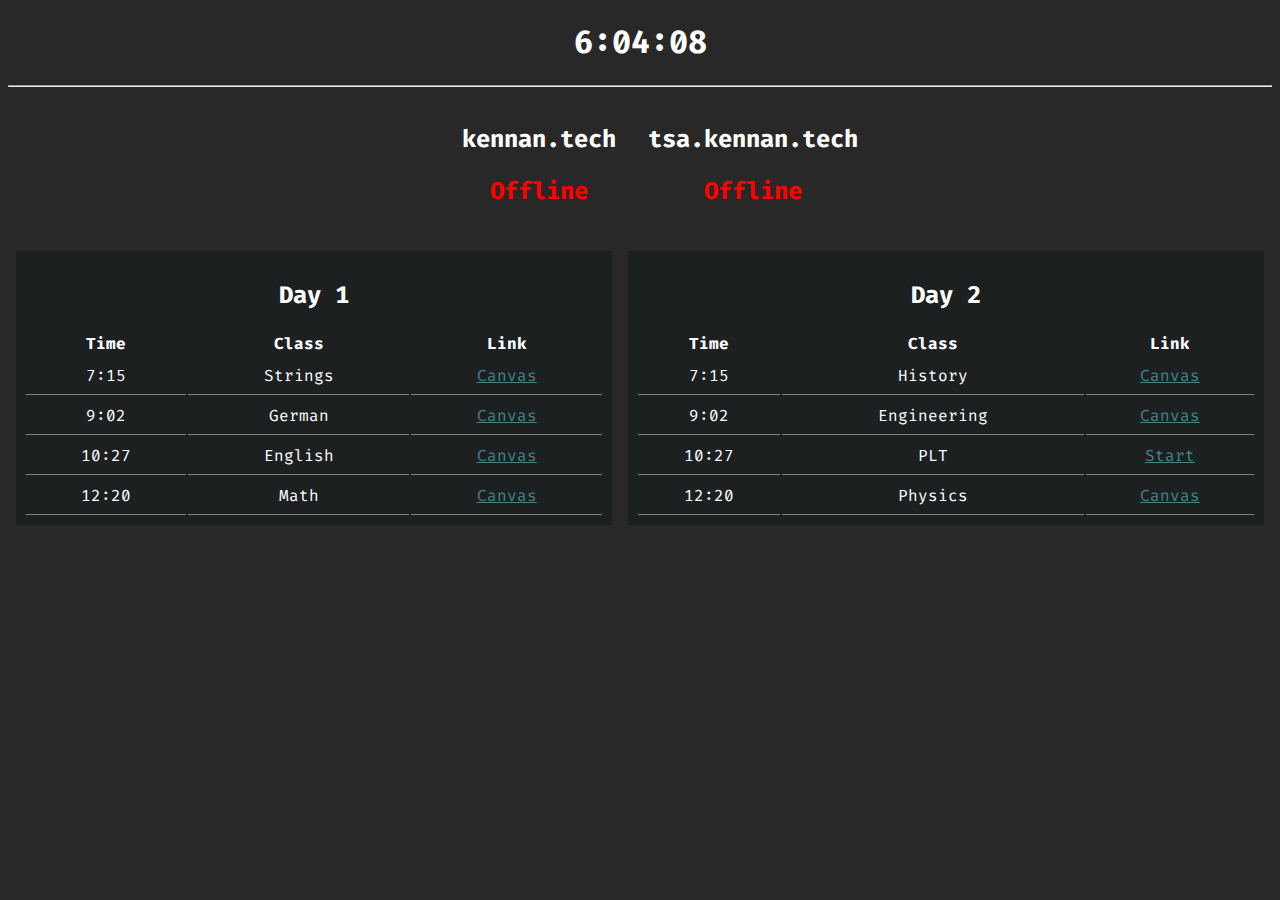
<file: school/index.html>
<!DOCTYPE html>
<html lang="en">
	<head>
		<meta charset="UTF-8" />
		<meta http-equiv="X-UA-Compatible" content="IE=edge" />
		<meta name="viewport" content="width=device-width, initial-scale=1.0" />
		<meta
			name="description"
			content="Startpage containing links and schedule"
		/>
		<meta name="keywords" content="Startpage, school, schedule, canvas" />
		<meta name="author" content="Kennan Hunter" />
		<title>School Start Page</title>
		<link rel="stylesheet" href="index.css" />
		<link rel="preconnect" href="https://fonts.googleapis.com" />
		<link rel="preconnect" href="https://fonts.gstatic.com" crossorigin />
		<link
			href="https://fonts.googleapis.com/css2?family=Fira+Code&display=swap"
			rel="stylesheet"
		/>
	</head>
	<body onload="startTime(); checkWebsites()">
		<div class="clockHeader">
			<h1 id="clock"></h1>
		</div>
		<hr />
		<ul>
			<div class="website">
				<h2>kennan.tech</h2>
				<h2 id="kennan.tech-status">Loading...</h2>
			</div>
			<div class="website">
				<h2>tsa.kennan.tech</h2>
				<h2 id="tsa.kennan.tech-status">Loading...</h2>
			</div>
		</ul>
		<div class="day-container">
			<div class="day">
				<h2>Day 1</h2>
				<table>
					<tr id="header">
						<th>Time</th>
						<th>Class</th>
						<th>Link</th>
					</tr>
					<tr>
						<td>7:15</td>
						<td>Strings</td>
						<td>
							<a href="https://nksd.instructure.com/courses/6455"
								>Canvas</a
							>
						</td>
					</tr>
					<tr>
						<td>9:02</td>
						<td>German</td>
						<td>
							<a href="https://nksd.instructure.com/courses/7369"
								>Canvas</a
							>
						</td>
					</tr>
					<tr>
						<td>10:27</td>
						<td>English</td>
						<td>
							<a href="https://nksd.instructure.com/courses/7526"
								>Canvas</a
							>
						</td>
					</tr>
					<tr>
						<td>12:20</td>
						<td>Math</td>
						<td>
							<a href="https://nksd.instructure.com/courses/6643"
								>Canvas</a
							>
						</td>
					</tr>
				</table>
			</div>
			<div class="day">
				<h2>Day 2</h2>
				<table>
					<tr id="header">
						<th>Time</th>
						<th>Class</th>
						<th>Link</th>
					</tr>
					<tr>
						<td>7:15</td>
						<td>History</td>
						<td>
							<a href="https://nksd.instructure.com/courses/6674"
								>Canvas</a
							>
						</td>
					</tr>
					<tr>
						<td>9:02</td>
						<td>Engineering</td>
						<td>
							<a href="https://nksd.instructure.com/courses/7385"
								>Canvas</a
							>
						</td>
					</tr>
					<tr>
						<td>10:27</td>
						<td>PLT</td>
						<td>
							<a
								href="https://kennanhunter.github.io/startpage/personal/"
								>Start</a
							>
						</td>
					</tr>
					<tr>
						<td>12:20</td>
						<td>Physics</td>
						<td>
							<a href="https://nksd.instructure.com/courses/7502"
								>Canvas</a
							>
						</td>
					</tr>
				</table>
			</div>
		</div>

		<script>
			// Copied from W3schools, as all good things are
			function startTime() {
				const today = new Date();
				let h = today.getHours();
				let m = today.getMinutes();
				let s = today.getSeconds();
				m = checkTime(m);
				s = checkTime(s);
				document.getElementById("clock").innerHTML =
					h + ":" + m + ":" + s;
				setTimeout(startTime, 1000);
			}

			function checkTime(i) {
				if (i < 10) {
					i = "0" + i;
				} // add zero in front of numbers < 10
				return i;
			}

			function checkWebsites() {
				let websites = [
					"https://tsa.kennan.tech",
					"https://kennan.tech",
				];
				websites.forEach((e) => {
					const el = document.getElementById(
						new URL(e).hostname + "-status"
					);

					console.log("Fetching " + e);
					fetch(e, {})
						.then(() => {
							el.innerHTML = "Online";
							el.setAttribute("class", "successful");
						})
						.catch((err) => {
							el.innerHTML = "Offline";
							el.setAttribute("class", "failed");
							throw err;
						});
				});
			}
		</script>
	</body>
</html>
</file>
<file: school/index.css>
body {
	font-family: "Fira Code", monospace, sans-serif;
	color: white;
	background-color: #282828;
}
.day-container {
	display: flex;
	flex-wrap: wrap;
}
.day {
	flex-grow: 1;
	background-color: #1d2021;
	padding: 0.5em;
	margin: 0.5em;
	text-align: center;
}
a {
	color: #458588;
}
table {
	width: 100%;
}
tr,
td {
	border-bottom: 1px solid grey;
	padding: 0.5em 0.1em;
}
tr:hover {
	background-color: #3c3836;
}
#header {
	background-color: inherit;
}
.clockHeader {
	text-align: center;
}

.successful {
	color: rgb(45, 255, 17);
}
.failed {
	color: red;
}

.website h1,
.website h2 {
	text-align: center;
}
.website {
	margin: 0 1em;
}

ul {
	display: flex;
	justify-content: center;
}
</file>
